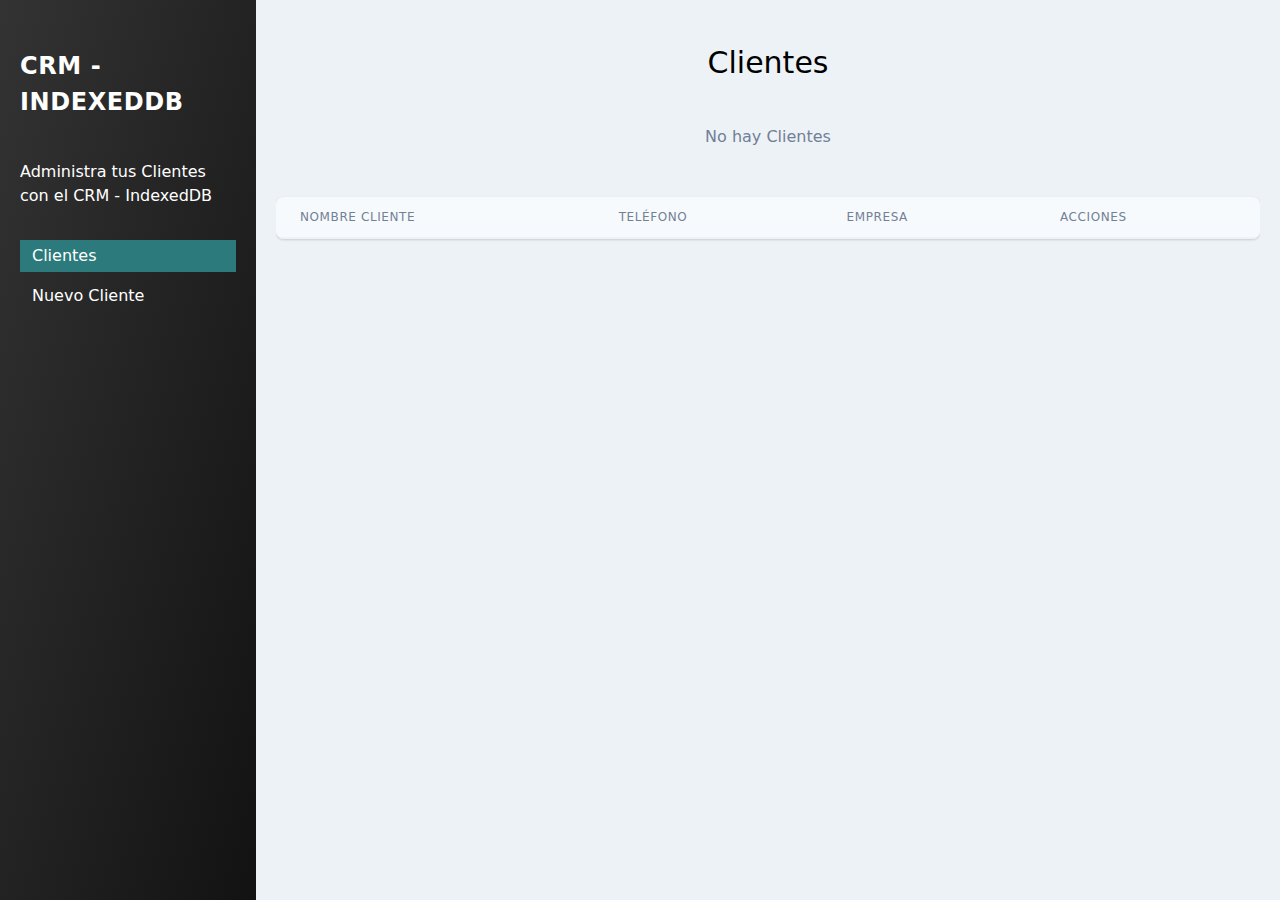
<file: index.html>
<!DOCTYPE html>
<html lang="en">
<head>
    <meta charset="UTF-8">
    <meta name="viewport" content="width=device-width, initial-scale=1.0">
    <title>CRM - IndexedDB</title>
    <link rel="stylesheet" href="css/tailwind.min.css">
    <link rel="stylesheet" href="css/styles.css">
</head>
<body class="min-h-100 bg-gray-200">
    <div class="md:flex min-h-screen md:align-top">
        <aside class="md:w-2/5 lg:w-2/5 xl:w-1/5  px-5 py-10 bg-batman">
            <h1 class="uppercase text-white tracking-wide text-2xl  font-bold mt-2">CRM - IndexedDB</h1>
            <p class="mt-10 text-white">Administra tus Clientes con el CRM - IndexedDB</p>
            <nav class="mt-8">
                <a  
                    href="/" 
                    class="px-3 py-1 text-white block hover:bg-teal-700 bg-teal-700"
                >Clientes</a>
                <a 
                    href="nuevo-cliente.html" 
                    class="px-3 py-1 text-white block hover:bg-teal-900 mt-2"
                >Nuevo Cliente</a>
            </nav>
        </aside> <!--sidebar-->
        <main class="md:w-3/5  xl:w-4/5 px-5 py-10 bg-gray-200">
            

            

            <h2 class="text-3xl font-light text-center">Clientes</h2>

            <p class="text-center text-gray-600 mt-10">No hay Clientes</p>

            <div class="flex flex-col mt-10">
                <div class="py-2 overflow-x-auto">
                  <div class="align-middle inline-block min-w-full shadow overflow-hidden sm:rounded-lg border-b border-gray-200">
                    <table class="min-w-full">
                        <thead class="bg-gray-100 ">
                            <tr>
                                <th class="px-6 py-3 border-b border-gray-200  text-left text-xs leading-4 font-medium text-gray-600 uppercase tracking-wider">
                                        Nombre Cliente
                                </th>
                                <th class="px-6 py-3 border-b border-gray-200  text-left text-xs leading-4 font-medium text-gray-600 uppercase tracking-wider">
                                        Teléfono
                                </th>
                                <th class="px-6 py-3 border-b border-gray-200  text-left text-xs leading-4 font-medium text-gray-600 uppercase tracking-wider">
                                        Empresa
                                </th>
                                <th class="px-6 py-3 border-b border-gray-200  text-left text-xs leading-4 font-medium text-gray-600 uppercase tracking-wider">
                                        Acciones
                                </th>
                            </tr>
                        </thead>
                        <tbody id="listado-clientes" class="bg-white"></tbody>
                    </table>
                  </div>
                </div>
              </div>
        </main>
    </div>
    <script src="js/app.js"></script>
</body>
</html>
</file>
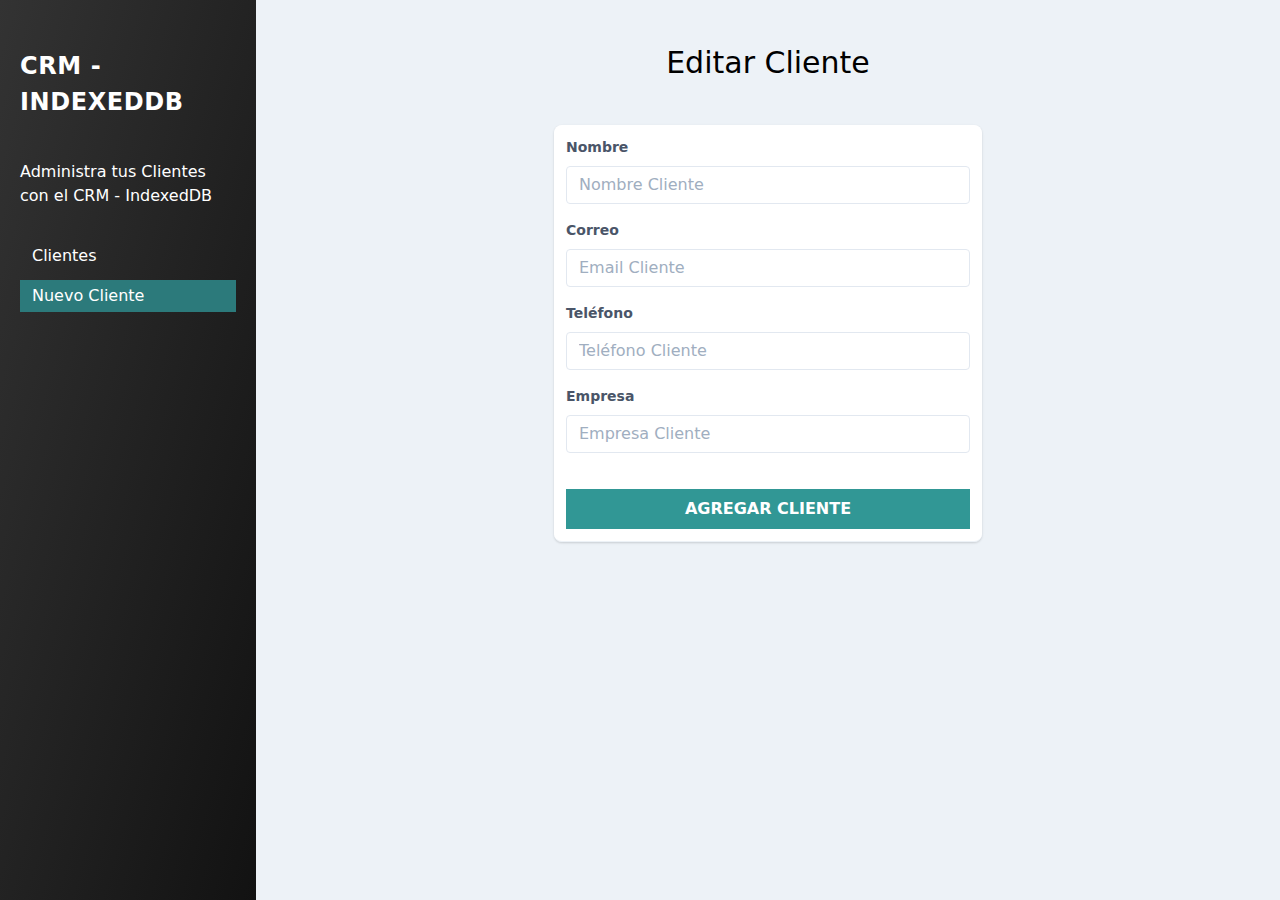
<file: editar-cliente.html>
<!DOCTYPE html>
<html lang="en">
<head>
    <meta charset="UTF-8">
    <meta name="viewport" content="width=device-width, initial-scale=1.0">
    <title>CRM - IndexedDB</title>
    <link rel="stylesheet" href="css/tailwind.min.css">
    <link rel="stylesheet" href="css/styles.css">
</head>
<body class="min-h-100 bg-gray-200">
    <div class="md:flex min-h-screen md:align-top">
        <aside class="md:w-2/5 lg:w-2/5 xl:w-1/5 px-5 py-10 bg-batman">
            <h1 class="uppercase text-white tracking-wide text-2xl  font-bold mt-2">CRM - IndexedDB</h1>
            <p class="mt-10 text-white">Administra tus Clientes con el CRM - IndexedDB</p>
            <nav class="mt-8">
                <a  
                    href="index.html" 
                    class="px-3 py-1 text-white block hover:bg-teal-700"
                >Clientes</a>
                <a 
                    href="nuevo-cliente.html" 
                    class="px-3 py-1 text-white block hover:bg-teal-900 mt-2 bg-teal-700"
                >Nuevo Cliente</a>
            </nav>
        </aside> <!--sidebar-->
        <main class="md:w-3/5  xl:w-4/5 px-5 py-10 bg-gray-200">
            <h2 class="text-3xl font-light text-center">Editar Cliente</h2>

            <div class="flex flex-col mt-10 items-center">
                <div class="-my-2 py-2 overflow-x-auto sm:-mx-6 sm:px-6 lg:-mx-8 lg:px-8 w-10/12 md:w-8/12 lg:w-6/12">
                    <div class=" shadow overflow-hidden sm:rounded-lg border-b border-gray-200 ">
                        <form id="formulario" class="bg-white p-3">
                            <div class="mb-4">
                                <label class="block text-gray-700 text-sm font-bold mb-2" for="nombre">Nombre</label>
                                <input 
                                    class="appearance-none border rounded w-full py-2 px-3 text-gray-700 leading-tight focus:outline-none focus:shadow-outline"
                                    id="nombre"
                                    name="nombre"
                                    type="text"
                                    placeholder="Nombre Cliente"
                                />
                            </div>
                            <div class="mb-4">
                                <label class="block text-gray-700 text-sm font-bold mb-2" for="email">Correo</label>
                                <input 
                                    class="appearance-none border rounded w-full py-2 px-3 text-gray-700 leading-tight focus:outline-none focus:shadow-outline"
                                    id="email"
                                    name="email"
                                    type="email"
                                    placeholder="Email Cliente"
                                />
                            </div>

                            <div class="mb-4">
                                <label class="block text-gray-700 text-sm font-bold mb-2" for="telefono">Teléfono</label>
                                <input 
                                    class="appearance-none border rounded w-full py-2 px-3 text-gray-700 leading-tight focus:outline-none focus:shadow-outline"
                                    id="telefono"
                                    name="telefono"
                                    type="tel"
                                    placeholder="Teléfono Cliente"
                                />
                            </div>

                            <div class="mb-4">
                                <label class="block text-gray-700 text-sm font-bold mb-2" for="empresa">Empresa</label>
                                <input 
                                    class="appearance-none border rounded w-full py-2 px-3 text-gray-700 leading-tight focus:outline-none focus:shadow-outline"
                                    id="empresa"
                                    name="empresa"
                                    type="text"
                                    placeholder="Empresa Cliente"
                                />
                            </div>

                            <input type="hidden" name="id" id="id" value="">


                            <input
                                type="submit"
                                class="bg-teal-600 hover:bg-teal-900 w-full mt-5 p-2 text-white uppercase font-bold"
                                value="Agregar Cliente"
                            />
                        </form>
                    </div>
                </div>
            </div>
        </main>
    </div>
    <script src="js/editarcliente.js"></script>
</body>
</html>
</file>
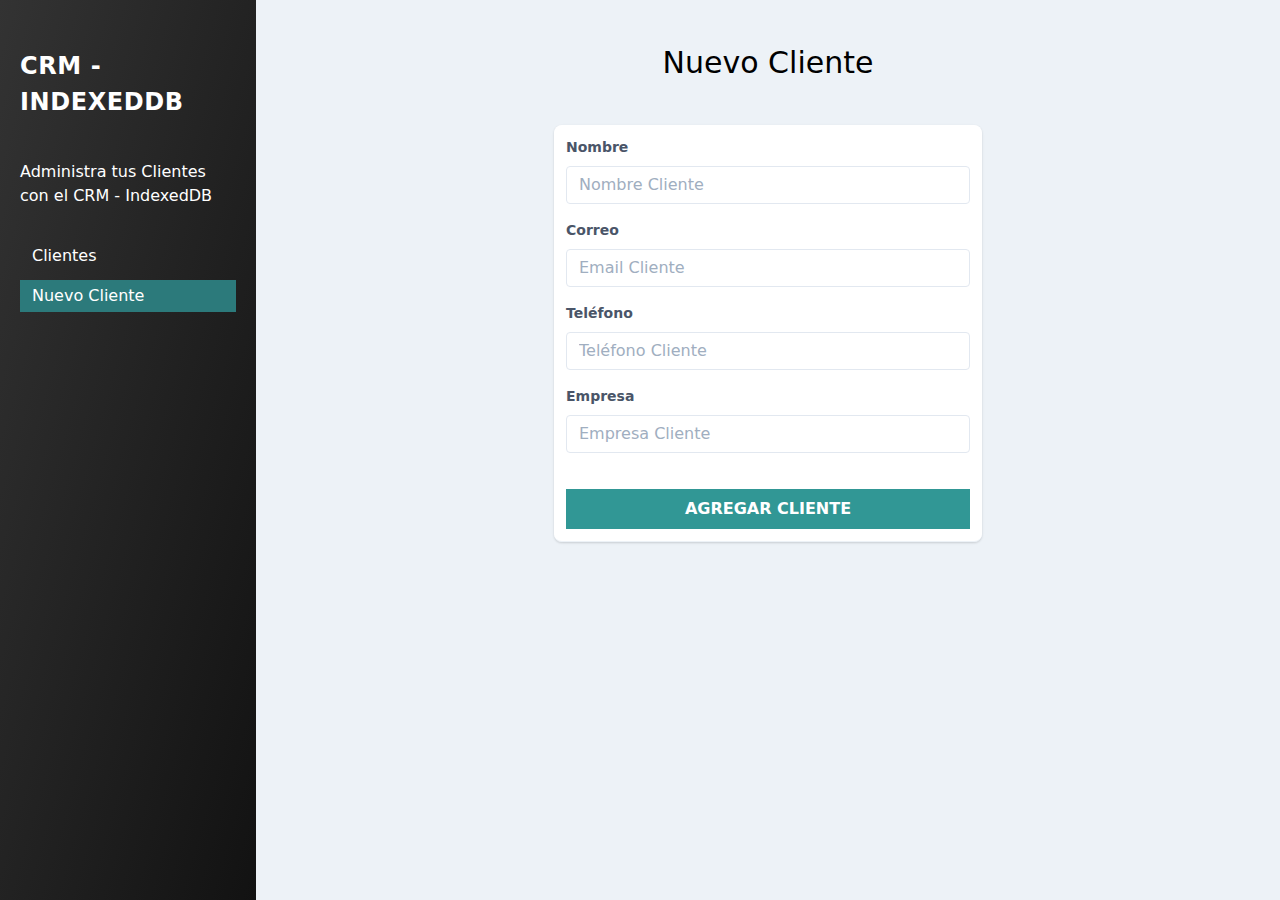
<file: nuevo-cliente.html>
<!DOCTYPE html>
<html lang="en">
<head>
    <meta charset="UTF-8">
    <meta name="viewport" content="width=device-width, initial-scale=1.0">
    <title>CRM - IndexedDB</title>
    <link rel="stylesheet" href="css/tailwind.min.css">
    <link rel="stylesheet" href="css/styles.css">
</head>
<body class="min-h-100 bg-gray-200">
    <div class="md:flex min-h-screen md:align-top">
        <aside class="md:w-2/5 lg:w-2/5 xl:w-1/5 px-5 py-10 bg-batman">
            <h1 class="uppercase text-white tracking-wide text-2xl  font-bold mt-2">CRM - IndexedDB</h1>
            <p class="mt-10 text-white">Administra tus Clientes con el CRM - IndexedDB</p>
            <nav class="mt-8">
                <a  
                    href="index.html" 
                    class="px-3 py-1 text-white block hover:bg-teal-700"
                >Clientes</a>
                <a 
                    href="nuevo-cliente.html" 
                    class="px-3 py-1 text-white block hover:bg-teal-900 mt-2 bg-teal-700"
                >Nuevo Cliente</a>
            </nav>
        </aside> <!--sidebar-->
        <main class="md:w-3/5  xl:w-4/5 px-5 py-10 bg-gray-200">
            <h2 class="text-3xl font-light text-center">Nuevo Cliente</h2>

            <div class="flex flex-col mt-10 items-center">
                <div class="-my-2 py-2 overflow-x-auto sm:-mx-6 sm:px-6 lg:-mx-8 lg:px-8 w-10/12 md:w-8/12 lg:w-6/12">
                    <div class=" shadow overflow-hidden sm:rounded-lg border-b border-gray-200 ">
                        <form id="formulario" class="bg-white p-3">
                            <div class="mb-4">
                                <label class="block text-gray-700 text-sm font-bold mb-2" for="nombre">Nombre</label>
                                <input 
                                    class="appearance-none border rounded w-full py-2 px-3 text-gray-700 leading-tight focus:outline-none focus:shadow-outline"
                                    id="nombre"
                                    name="nombre"
                                    type="text"
                                    placeholder="Nombre Cliente"
                                />
                            </div>
                            <div class="mb-4">
                                <label class="block text-gray-700 text-sm font-bold mb-2" for="email">Correo</label>
                                <input 
                                    class="appearance-none border rounded w-full py-2 px-3 text-gray-700 leading-tight focus:outline-none focus:shadow-outline"
                                    id="email"
                                    name="email"
                                    type="email"
                                    placeholder="Email Cliente"
                                />
                            </div>

                            <div class="mb-4">
                                <label class="block text-gray-700 text-sm font-bold mb-2" for="telefono">Teléfono</label>
                                <input 
                                    class="appearance-none border rounded w-full py-2 px-3 text-gray-700 leading-tight focus:outline-none focus:shadow-outline"
                                    id="telefono"
                                    name="telefono"
                                    type="tel"
                                    placeholder="Teléfono Cliente"
                                />
                            </div>

                            <div class="mb-4">
                                <label class="block text-gray-700 text-sm font-bold mb-2" for="empresa">Empresa</label>
                                <input 
                                    class="appearance-none border rounded w-full py-2 px-3 text-gray-700 leading-tight focus:outline-none focus:shadow-outline"
                                    id="empresa"
                                    name="empresa"
                                    type="text"
                                    placeholder="Empresa Cliente"
                                />
                            </div>


                            <input
                                type="submit"
                                class="bg-teal-600 hover:bg-teal-900 w-full mt-5 p-2 text-white uppercase font-bold"
                                value="Agregar Cliente"
                            />
                        </form>
                    </div>
                </div>
            </div>
        </main>
    </div>
    <script src="js/nuevocliente.js"></script>
</body>
</html>
</file>
<file: css/styles.css>
.bg-batman{
    background: linear-gradient(to bottom right, #333333, #121212);
}
</file>
